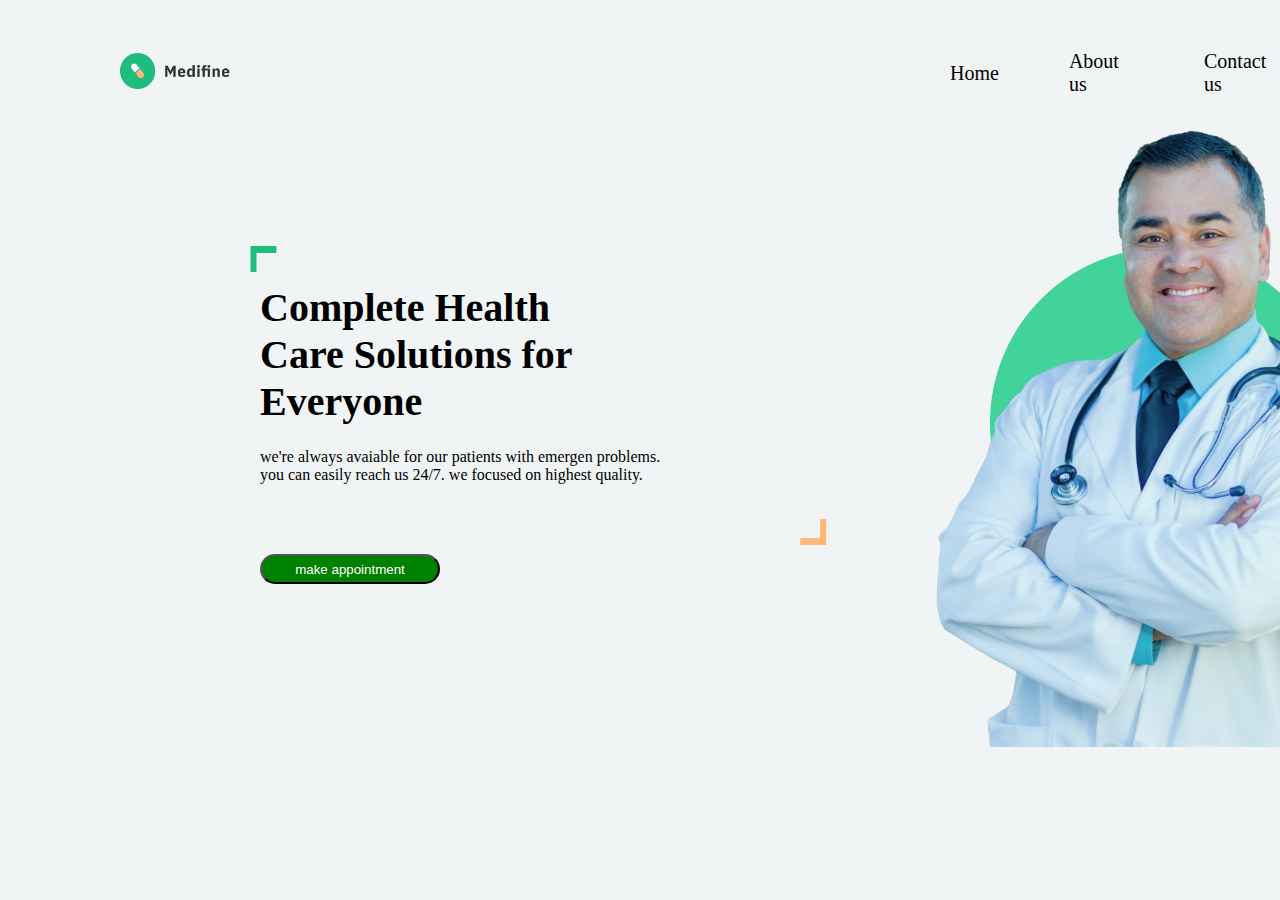
<file: index.html>
<!DOCTYPE html>
<html lang="en">
<head>
    <meta charset="UTF-8">
    <meta name="viewport" content="width=device-width, initial-scale=1.0">
    <title>doctor</title>
    <link rel="stylesheet" href="home.css">
</head>
<body>
    <!-- header -->
    <section class="header">
        <nav>
            <!-- medifine logo -->
     <div><img src="./photos/logo.png" alt=""></div>
            <!-- information button -->
            <div>
        <ul>
            <li><a href="">Home</a></li>
            <li><a href="./about.html">About us</a></li>
            <li><a href="./contactus.html">Contact us </a></li>
        </ul>
     </div>
        </nav>
    </section>
  <!-- main content -->
    <section class="description">
       <nav>
        <!-- ri8ght contant -->
        <div>
            <img src="./photos/topAngle.png" alt="topAngle">
          
            <h1>Complete Health <br>Care Solutions for <br>Everyone</h1> <br><p class="para">we're always avaiable for our patients with emergen problems. <br>  you can easily reach us 24/7. we focused on highest quality.
          </p> 
        </div>
        <img src="./photos/bottomAngle.png" alt="bottomAngle">
          <div> <button>make appointment</button></div>
       </nav>
       <!-- left content -->
       <div class="greenscreen"><img src="./photos/greenBox.png" alt="green screen"></div>
       <div class="doctorji"><img src="./photos/doctor.png" alt="" height="650"></div>
    </section>
</body>
</html>
</file>
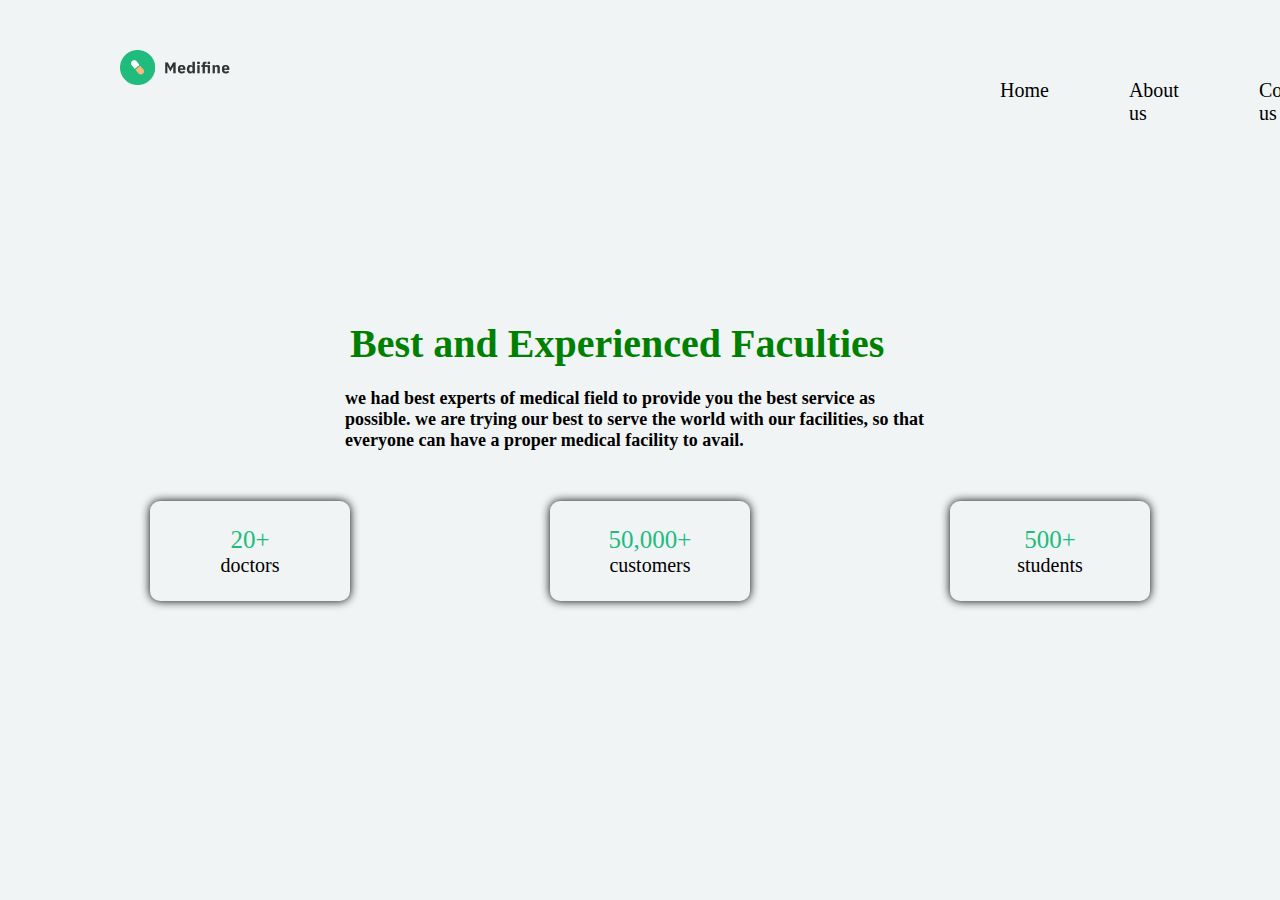
<file: about.html>
<!DOCTYPE html>
<html lang="en">
<head>
    <meta charset="UTF-8">
    <meta name="viewport" content="width=device-width, initial-scale=1.0">
    <title>Document</title>
    <link rel="stylesheet" href="about.css">
</head>
<body>
    <!-- header -->
    <section class="doubleheader">
        <nav>
             <div><img src="./photos/logo.png" alt="logo"></div>
             <ul>
                 <li><a href="./index.html">Home</a></li>
                 <li><a href="">About us</a></li>
                 <li><a href="./contactus.html">Contact us</a></li>
             </ul>
        </nav>
    </section>
    <section class="descr">
        <nav>
            <div> 
                 <h1> Best and Experienced Faculties</h1><br> we had best experts of medical field to provide you the best service as <br>   possible. we are trying our best to serve the world with our facilities, so that <br>everyone can have a proper medical facility to avail.
            </div>
        </nav>
    </section>
    <!-- adding archivement card -->
    <div class="archivement">
        <div class="archivementcard">
            <span>20+</span>
            <p>doctors</p>
        </div>

        <div class="archivementcard">
            <span>50,000+</span>
            <p>customers</p>
        </div>

        <div class="archivementcard">
            <span>500+</span>
            <p>students</p>
        </div>
    </div>

</body>
</html>
</file>
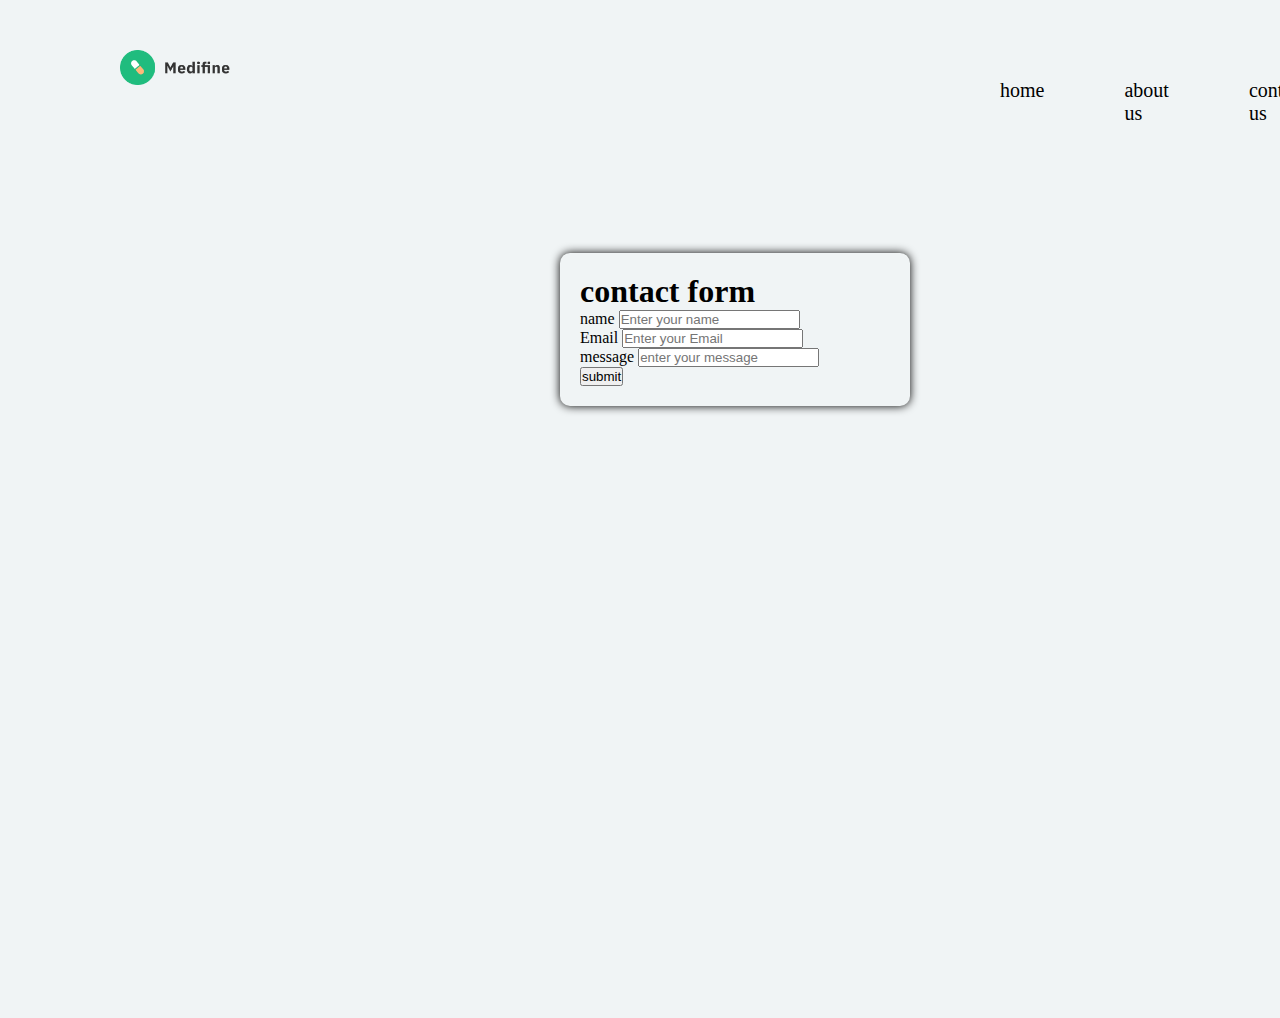
<file: contactus.html>
<!DOCTYPE html>
<html lang="en">
<head>
    <meta charset="UTF-8">
    <meta name="viewport" content="width=device-width, initial-scale=1.0">
    <title>contact us </title>
    <link rel="stylesheet" href="./contactus.css">
</head>
<body>
    <!-- logo -->
    <section class="dheader">
    <div>
        <img src="./photos/logo.png" alt="logo">
    </div>
    <div>
    <ul>
        <li><a href="./index.html">home</a></li>
        <li><a href="./about.html">about us</a></li>
        <li><a href="">contact us</a></li> 
    </ul> 
</div>
</section>
<main>
    <!-- form -->
    <form>

          <h1>contact form</h1>

          <div>
               <label>name</label>
               <input type="text" placeholder="Enter your name">
          </div>

          <div>
            <label>Email</label>
            <input type="text" placeholder="Enter your Email">
          </div>

          <div>
            <label>message</label>
            <input type="text" placeholder="enter your message">
          </div>

          <button>submit</button>
    </form>
</main>
</body>
</html>
</file>
<file: home.css>
*{
    margin: 0;
    padding: 0;
    outline: 0;
    box-sizing: border-box;

}

body{
    background-color: #f0f4f5;
    max-width: 1440px;
    overflow: hidden;
    margin: auto;
}

.header nav {
    display: flex;
    align-items: center;
}

.header nav div img {
    margin-top: 50px;
    max-width: 350px;
    align-items: center;
    padding: 0 120px;
}

.header nav ul {
    display: flex;
    list-style: none;
    align-items: center;
    justify-content: space-between;
    text-decoration: none;
    gap: 70px;
    margin-left: 600px;
    margin-top: 50px;
}

.header nav ul li a{
    text-decoration: none;
    font-size: 20px;
    color: black ;
}
 /* main description */
.description nav div img {
    margin-left: 250px;
    margin-top: 150px;
}

.description nav div h1{
    margin-top: 8px;
    margin-left: 260px;
    font-size: 40px;
}

.description nav div .para{
    font-weight: 200;
    margin-left: 260px;
    margin-top: 5px;
}

.description nav div button   {
    margin-left: 260px;
    border-radius: 20px;
   height: 30px;
   width: 180px;
   color: white;
   background: green;
   margin-top: 5px;
   cursor: pointer;
}

.description nav img {
    margin-left: 800px;
    margin-top: 35px;
}

.greenscreen img{
    margin-left: 990px;
    margin-top: -1000px;
    height: 350px;
}

.doctorji{
     margin-left: 905px;
    margin-top: -505px
}
</file>
<file: about.css>
*{
    margin: 0;
    padding: 0;
    outline: 0;
    box-sizing: border-box;

}

body{
    background-color: #f0f4f5;
    max-width: 1440px;
    overflow: hidden;
    margin: auto;
}

.doubleheader  img {
    margin-top: 50px;
    max-width: 350px;
    align-items: center;
    padding: 0 120px;
}

.doubleheader ul {
    display: flex;
    list-style: none;
    /* align-items: center;
    justify-content: space-between; */
    text-decoration: none;
    gap: 80px;
    margin-left: 1000px;
    margin-top: -10px;
}

.doubleheader li a {
    text-decoration: none;
    color: black;
    font-size: 20px;
}

.descr h1 {
    font-size: 40px;
    color: green;
    margin-top: 195px;
    margin-left: 5px;
}

.descr div {
    font-size: 18px;
    font-weight: 800;
    margin-left: 345px;
}

.archivement{
    display: flex;
    align-items: center;
    gap: 50px;
    margin-top: 50px;
}

.archivementcard {
    width: 200px;
    height: 100px;
    border-radius: 10px;
    box-shadow: 0 0 10px black;
    display: flex;
    flex-direction: column;
    align-items: center;
    justify-content: center;
    margin-left: 150px;
}

.archivementcard span{
    font-size: 25px;
    font-weight: 700px;
    color: #20bc7e;
}
.archivementcard p {
    font-size: 20px;
    font-weight: 500px;
}
</file>
<file: contactus.css>
*{
    margin: 0;
    padding: 0;
    outline: 0;
    box-sizing: border-box;

}

body{
    background-color: #f0f4f5;
    max-width: 1440px;
    overflow: hidden;
    margin: auto;
}

.dheader  img {
    margin-top: 50px;
    max-width: 350px;
    align-items: center;
    padding: 0 120px;
}

.dheader ul {
    display: flex;
    list-style: none;
    /* align-items: center;
    justify-content: space-between; */
    text-decoration: none;
    gap: 80px;
    margin-left: 1000px;
    margin-top: -10px;
}

a
{
    text-decoration: none;
    color: black;
    font-size: 20px;
}

main {
    margin-left: 35pc;
    margin-top: 10%;
    align-items: center;
    justify-content: center;   
    height: 85vh; 
    /* display: flex; */
}

form {
    width: 350px;
    box-shadow: 0 0 10px black;
    border-radius: 10px;
    padding: 20px;
    flex-direction: column;
    gap: 15px;
}
</file>
